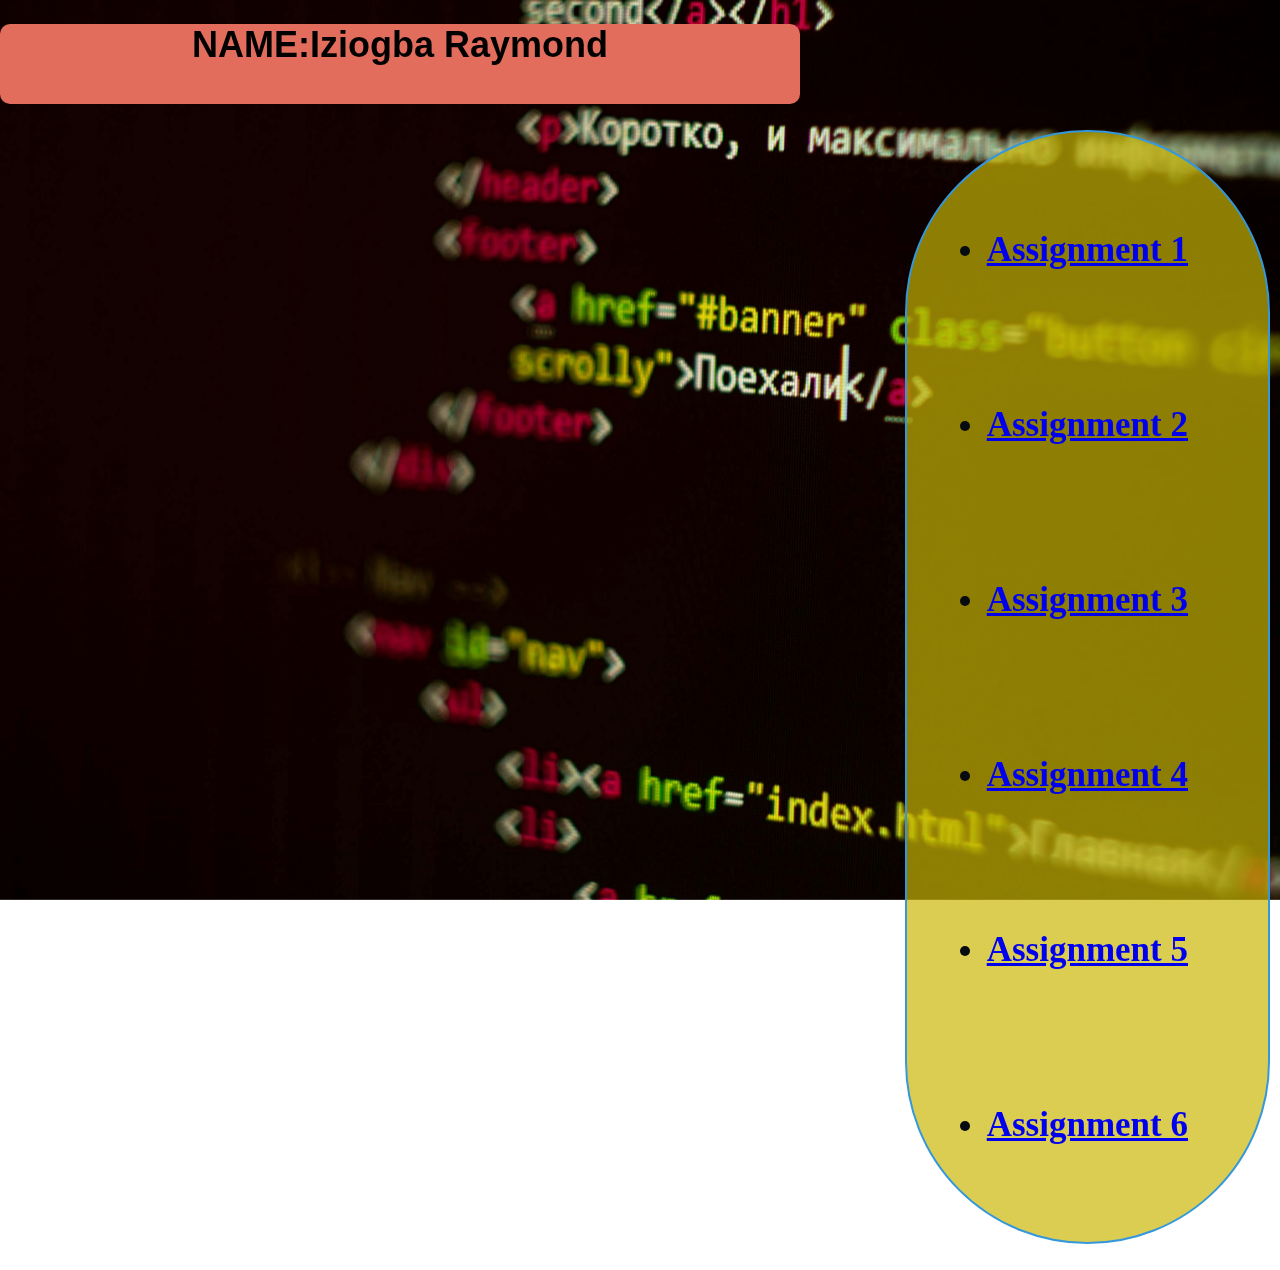
<file: index.html>
<!DOCTYPE html>
<html lang="en">
<head>
    <meta charset="UTF-8">
    <meta name="viewport" content="width=device-width, initial-scale=1.0">
    <title>Assignments main page</title>
    <link rel="stylesheet" href="index.css">
</head>
<body>
  <header>
    <h1>NAME:Iziogba Raymond</h1>
  </header>
  <div class="background-image"></div>
    <div class="box">
    <ul >
        <div class="links">
        <div class="animation"><span class="link"><li> <a href="/Assignment css/assignment 1/index.html">Assignment 1</li></span></div>
        <div class="animation"><span class="link"><li ><a href="/Assignment css/assignment 2/index.html">Assignment 2</li></span></div>
        <div class="animation"><span class="link"><li> <a href="/Assignment css/assignment 3/index.html">Assignment 3</li></span></div>
        <div class="animation"><span class="link"><li><a href="/Assignment css/assignment 4/index.html"> Assignment 4</li></span></div>
        <div class="animation"><span class="link"><li><a href="/Assignment css/assignment 5/index.html">Assignment 5</li></span></div>
        <div class="animation"><span class="link"><li><a href="/Assignment css/assignment 6/index.html">Assignment 6</li></span></div>
         </div>   
    </ul>
</div>
</body>
</html>
</file>
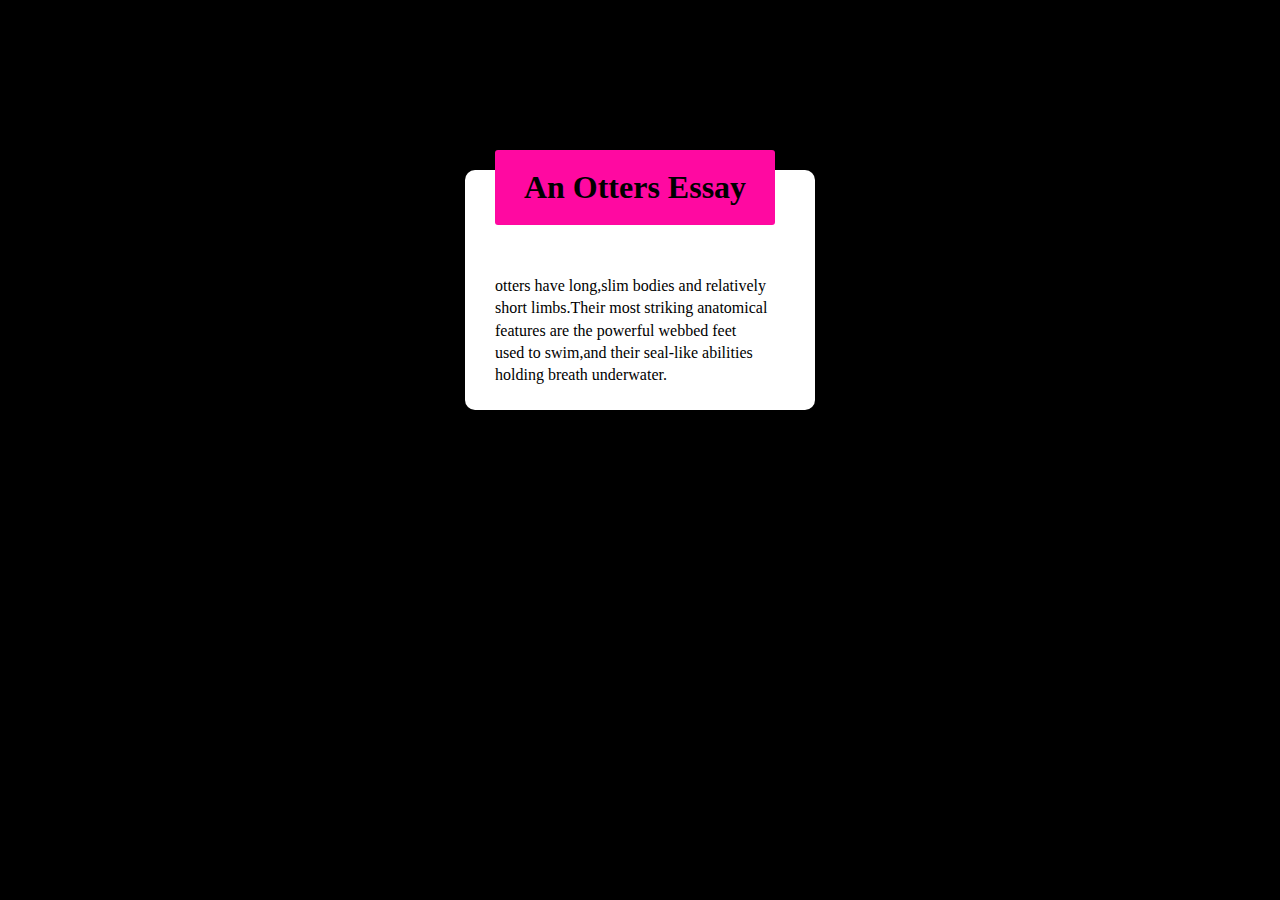
<file: Assignment css/assignment 1/index.html>
<!DOCTYPE html>
<html lang="en">
<head>
    <meta charset="UTF-8">
    <meta name="viewport" content="width=device-width, initial-scale=1.0">
    <title>Document</title>
    <link href="index.css"rel="stylesheet"></a>
</head>
<body> 
        <div class="container">
         <div class="header">
              An Otters Essay
        </div>
          <div class="content">
            otters have long,slim bodies and relatively
        short limbs.Their most striking anatomical
        features are  the powerful webbed feet<br>
        used to swim,and their seal-like abilities
        holding breath underwater.
      </div>
  </div>
</body>
</html>
</file>
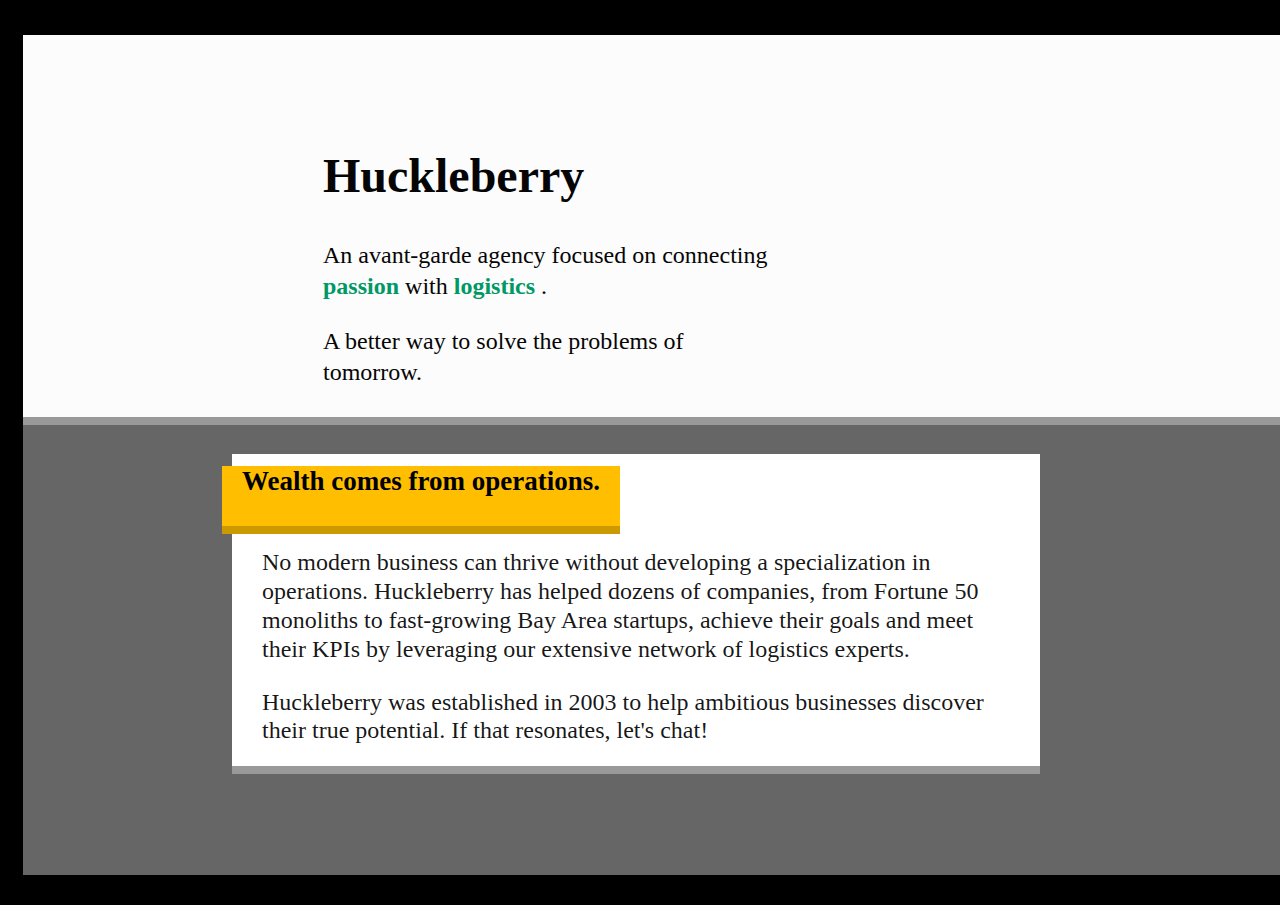
<file: Assignment css/assignment 2/index.html>
<!DOCTYPE html>
<html lang="en">
<head>
    <meta charset="UTF-8">
    <meta name="viewport" content="width=device-width, initial-scale=1.0">
    <title>Document</title>
    <link rel="stylesheet" href="index.css">
</head>
<body>
    <section class="container">
    <section class="header">
        <div class="box">
        <h1>Huckleberry</h1>
        <div class="content">
        <p>An avant-garde agency focused on connecting <br><span class="green-text">passion</span> with <span  class="green-text">logistics</span> .</p>
        <P>A better way to solve the problems of <br>tomorrow.</P>
    </div>
    </div>
    </section>
       <section class="main">
        <div class="card">
            <div class="banner">
            <h2>Wealth comes from operations.</h2>
            </div>
    <div class="main-content">
            <p>No modern business can thrive without developing a specialization in operations. 
                Huckleberry has helped dozens of companies, from Fortune 50 monoliths to fast-growing Bay Area startups, 
                achieve their goals and meet their KPIs by leveraging our extensive network of logistics experts.</p>
            <p>Huckleberry was established in 2003 to help ambitious businesses discover their true potential. 
                If that resonates, let's chat!</p>
            </div>
        </div>
    </section>
</section>
</body>
</html>
</file>
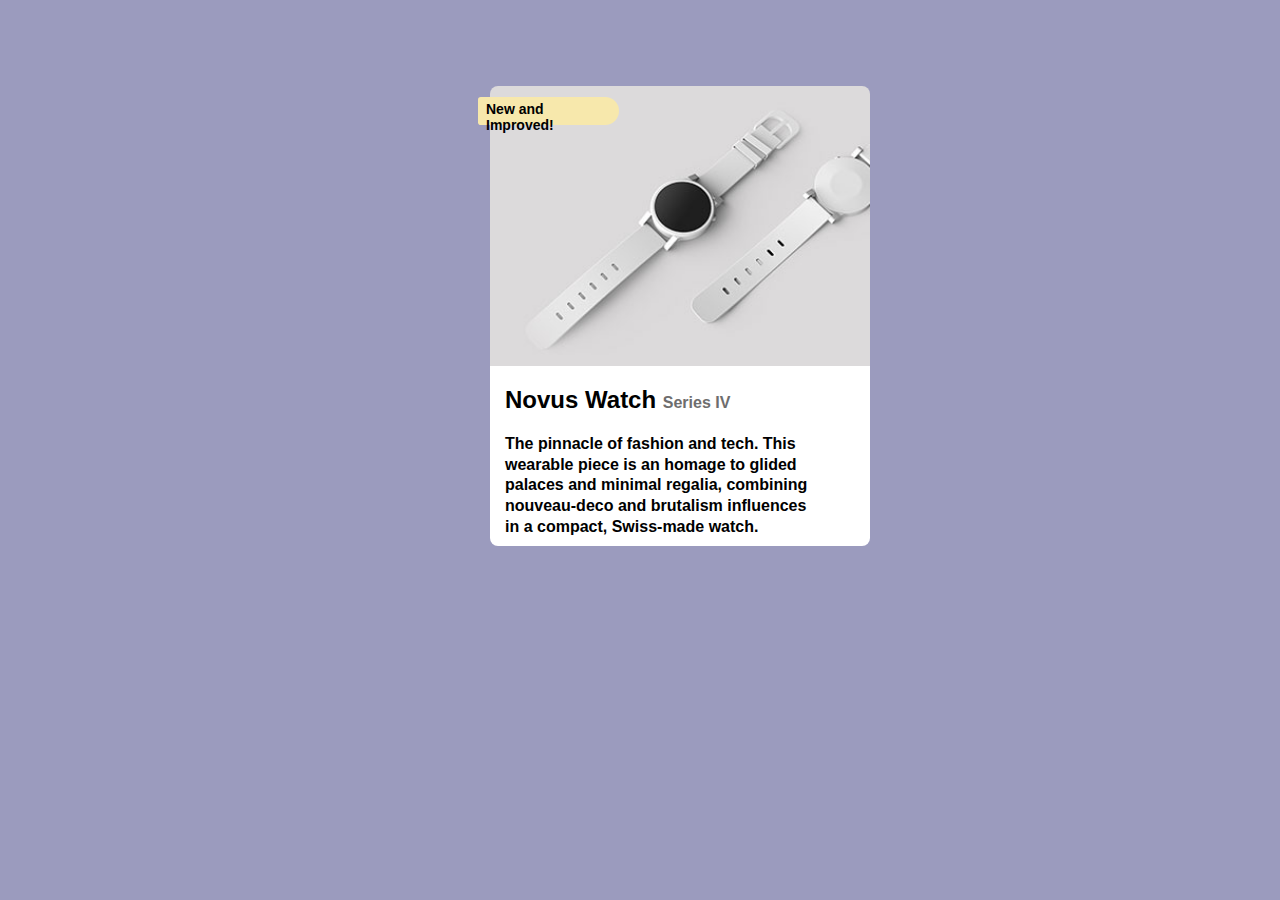
<file: Assignment css/assignment 3/index.html>
<!DOCTYPE html>
<html lang="en">
<head>
    <meta charset="UTF-8">
    <meta name="viewport" content="width=device-width, initial-scale=1.0">
    <title>Document</title>
    <link rel="stylesheet" href="index.css">
</head>
<body>
    <div class="container">
        <div class="box"> 
            <div class="banner">New and Improved!</div><img src="/Assignment css/assets/watch pix..jpg"alt="two plain watches in an ash background">
    </div>
    <div class="content">
    <h2>Novus Watch <span>Series IV</span></h2> 
    <p>The pinnacle of fashion and tech. 
        This wearable piece is an homage to glided palaces and minimal regalia,
         combining  nouveau-deco and brutalism influences in a compact, Swiss-made watch. </p>
    </div>
    </div>
</body>
</html>
</file>
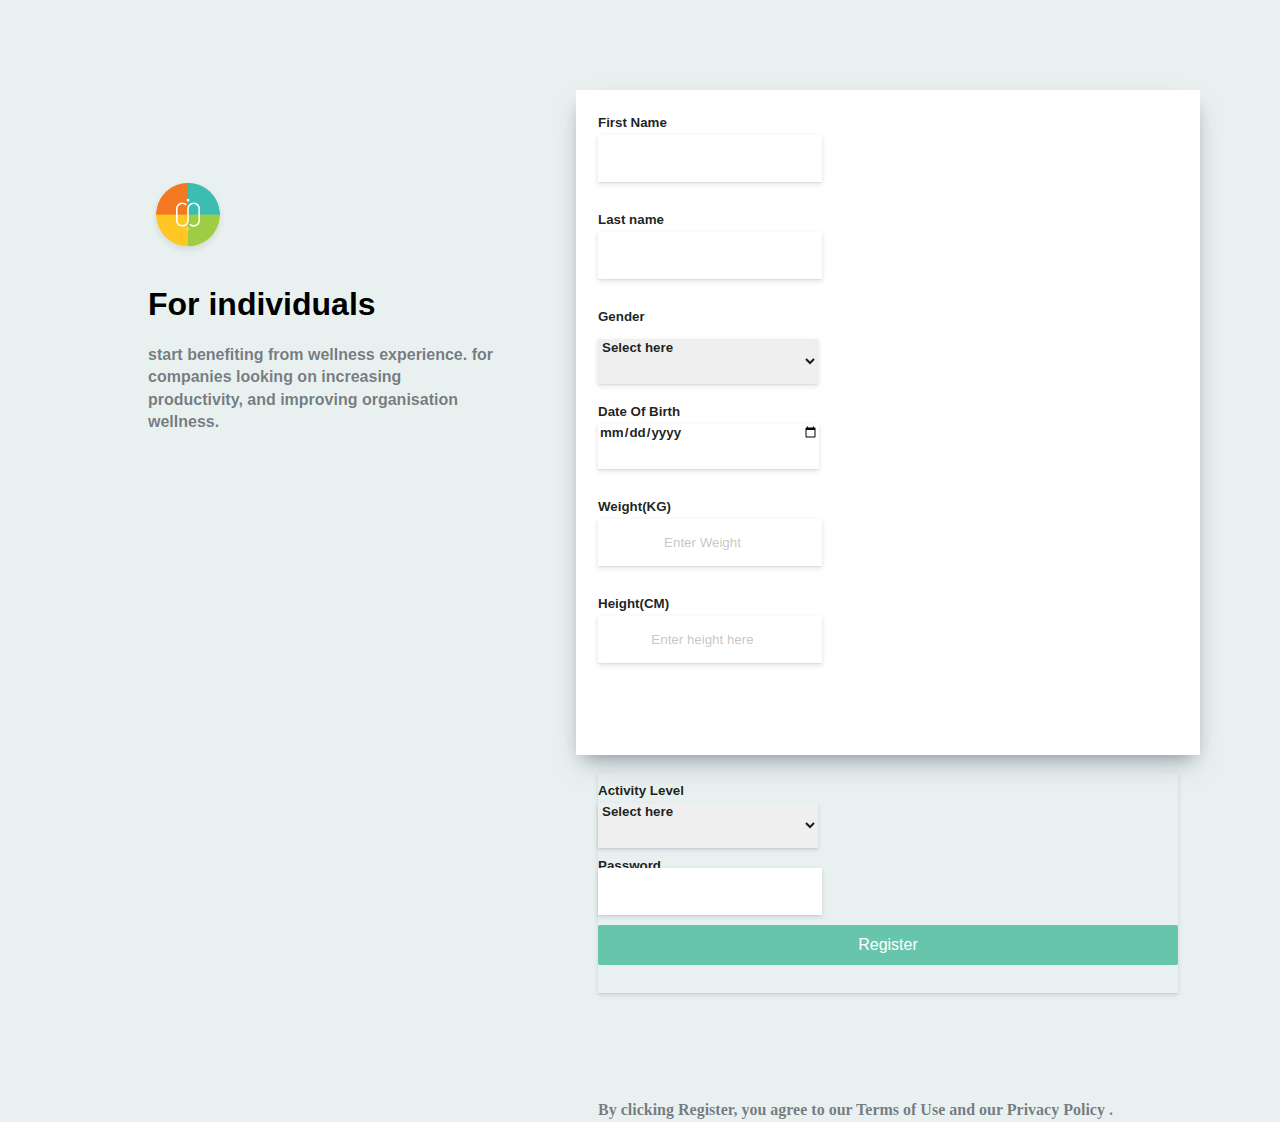
<file: Assignment css/assignment 4/index.html>
<!DOCTYPE html>
<html lang="en">
<head>
    <meta charset="UTF-8">
    <meta name="viewport" content="width=device-width, initial-scale=1.0">
    <title>Assignment 4</title>
    <link rel="stylesheet" href="index.css">
</head>
<body>
    <div class="container">
    <div class=" logo-section">
        <img src="/Assignment css/assignment 4/assets/Logo.png" alt="circle with coloured wheels">
        <h1>
            For individuals
        </h1>
        <p>start benefiting from wellness experience.
            for companies looking on increasing productivity, and improving organisation wellness.
        </p>
    </div>
        <fieldset>
            <form >
                <div class="sec-1">
                <label>First Name</label>
                <input type="text" required>
                
                <label>Last  name</label>
                <input type="text" required>

                <label>Gender</label>
                <select class="input" type="gender" placeholder="select here">
                <option value=""disabled selected>Select here</option>
                <option value="male"> Male</option>
                <option value="Female">Female</option>
                </select>

                <label>Date Of Birth</label>
                <input type="date" placeholder="select here" required>

                <label>Weight(KG)</label>
                <input type="number" placeholder="Enter Weight">

                <label>Height(CM)</label>
                <input type="number" placeholder="Enter height here"required>
            </div>

            <div class="sec-2">
                <label>Activity Level</label>
                <select class="input" input type="text" placeholder="Select here"required>
                <option value="" disabled selected>Select here</option>
                <option value="Lightly Active">Lightly Active</option>
                <option value="Moderately Active">Moderately Active</option>
                <option value="Very Active">Very Active</option>
                 <option value="Extra Active">Extra Active</option>
                </select>

                 <label>Password</label>
                 <input type="password"required >

                 <button type="submit" >Register</button>
                </div>

                 <p class="footer-note"> By clicking Register, you agree to our<span> Terms of Use </span>and our <span>Privacy Policy .</span></p>
            </form>
        </fieldset>
</body>
</html>
</file>
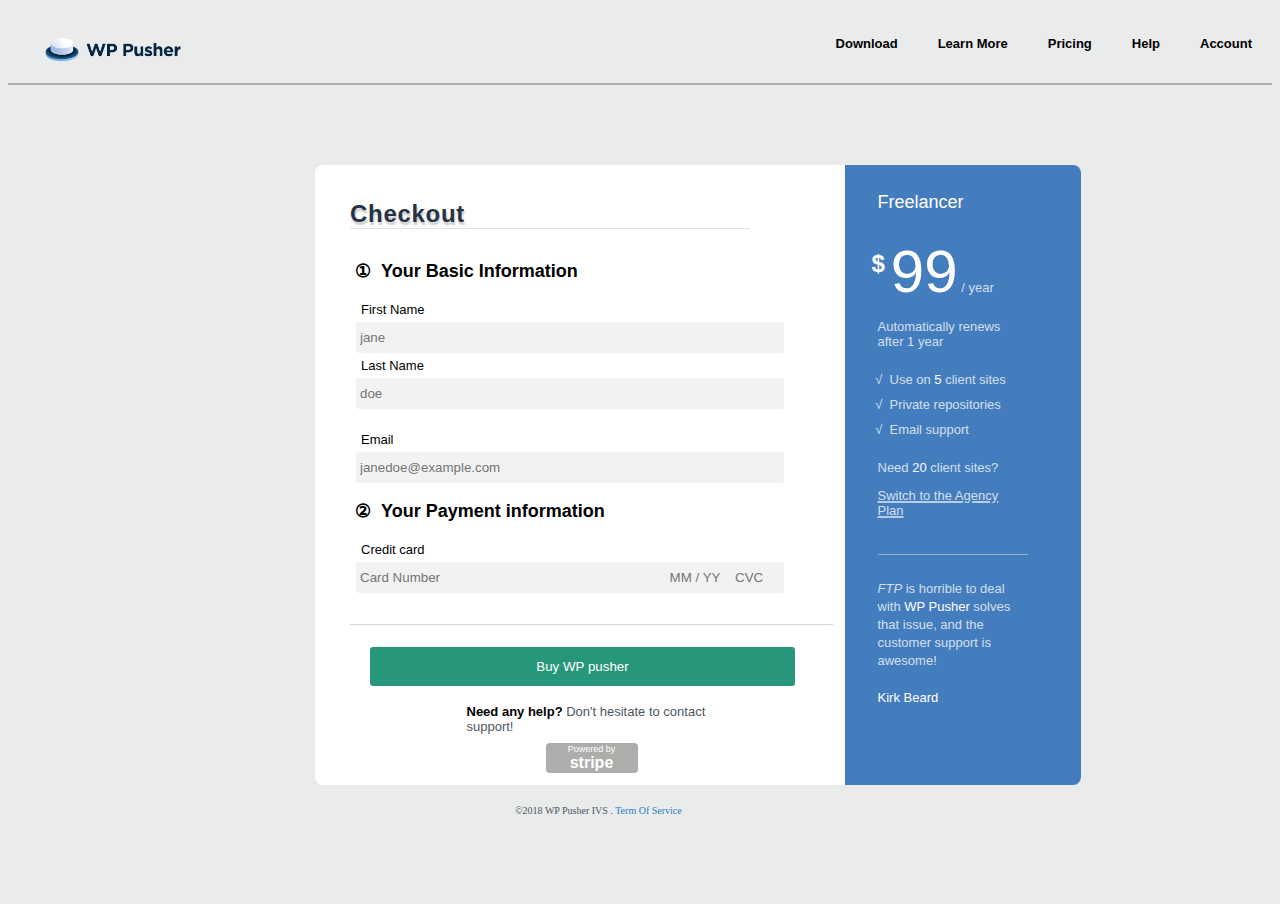
<file: Assignment css/assignment 5/index.html>
<!DOCTYPE html>
<html lang="en">
<head>
    <meta charset="UTF-8">
    <meta name="viewport" content="width=device-width, initial-scale=1.0">
    <title>Assignment 5</title>
    <link rel="stylesheet" href="index.css">
</head>
<body>
    <header>
    <h3><img src="/Assignment css/assignment 5/assets/wp-pusher img.png" alt="hat-like image"></h3>
    <div class="top-section">
      <span class="clicks">Download</span>
      <span class="clicks">Learn More</span>
      <span class="clicks">Pricing</span>
      <span class="clicks">Help</span>
      <span class="clicks">Account</span>
    </div>
    </header>
    <box>
        <form>
             <h2>Checkout</h2>
             <div class="texts">
        <ul class="Numbering-list">
            <section class="basic-section">
            <div class="grid-item">
            <Li  class="info">Your Basic Information</Li>
            <label>First Name</label>
            <input type="text" placeholder="jane" required>  </div>    <div class="grid-item"><label>Last Name</label>  <input type="text" placeholder="doe" required></div><br>

            <div class="grid-item">
            <label>Email</label>
            <input type="email" placeholder="janedoe@example.com" required>
        </div> 
        </section>

           <section class="payment-section">
            <div class="grid-item">
           <li class="info">Your Payment information</li>
            <label>Credit card</label>
            <input type="number" placeholder="Card Number                                                              MM / YY    CVC">        
        </div>
    </section>
        </ul>
        <section class="purchase-box">
            <div class="purchase">
        <button type="submit" >Buy WP pusher</button>
    <footer> <strong class="ft">Need any help?</strong> Don't hesitate to contact support!</footer>
    <div class="logo">Powered by   <span class="text">stripe</span></div>
    </div>
</section>
</div>
</form>
 
    <section class="sidebar">
        <div class="contents">
            <h4> Freelancer</h4>
            <p><span class="d-sign">$</span><span class="number">99</span> /  year</p>
            <p>Automatically renews after 1 year</p>
            <ul class="checkmark-list">
                <li> Use on <strong>5</strong> client sites</li>
                <li>Private repositories</li>
                <li>Email support</li>
            </ul>
            <p>Need <strong>20</strong> client sites?</p>
            <p class="link">Switch to the Agency Plan</p>
            <div class="quote-block">
            <section class="quote"><em>FTP</em>  is horrible to deal with <strong>WP Pusher</strong>
             solves that issue, and the customer support is awesome!</section><br><br>
             <br><strong>Kirk Beard</strong>
            </div>
        </div>
    </section>
</box>
<footer class="main-footer">©2018 WP Pusher IVS . <span class="TOS">Term Of Service</span></footer>
</body>   
</html>
</file>
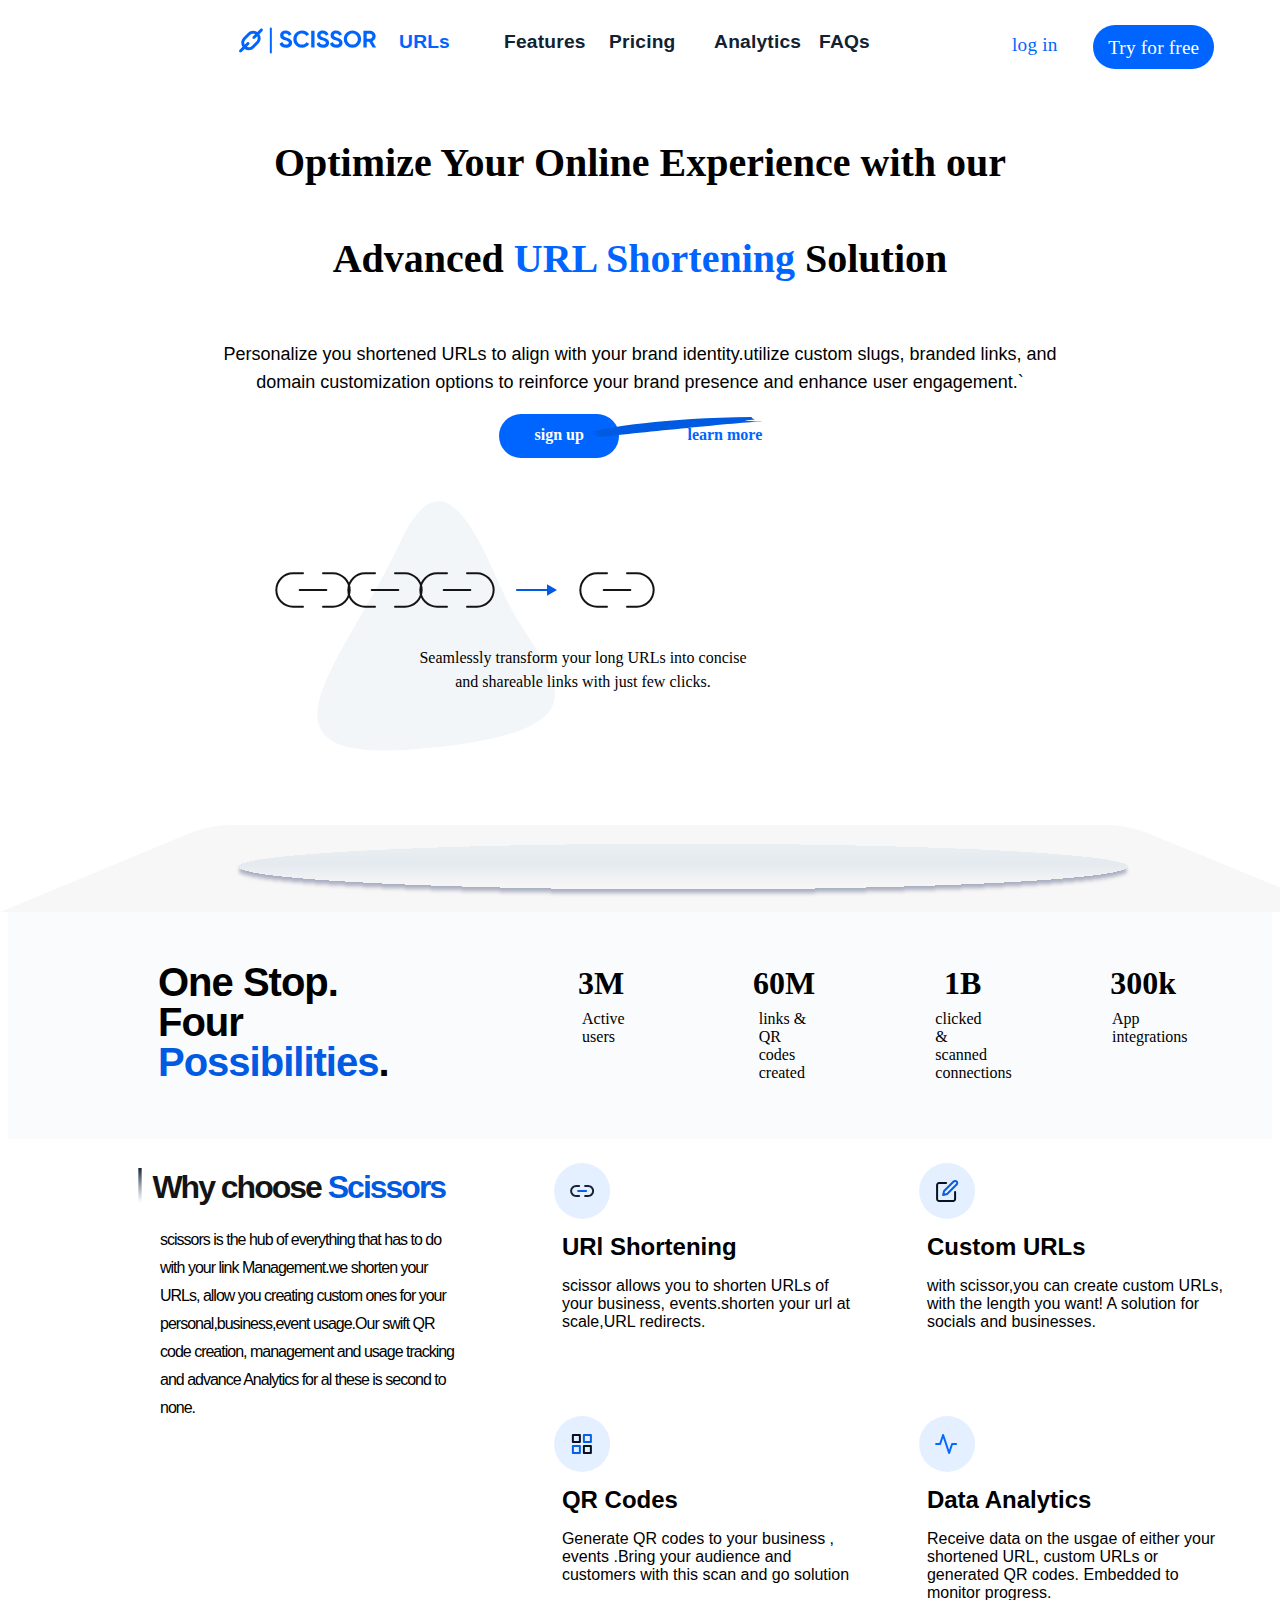
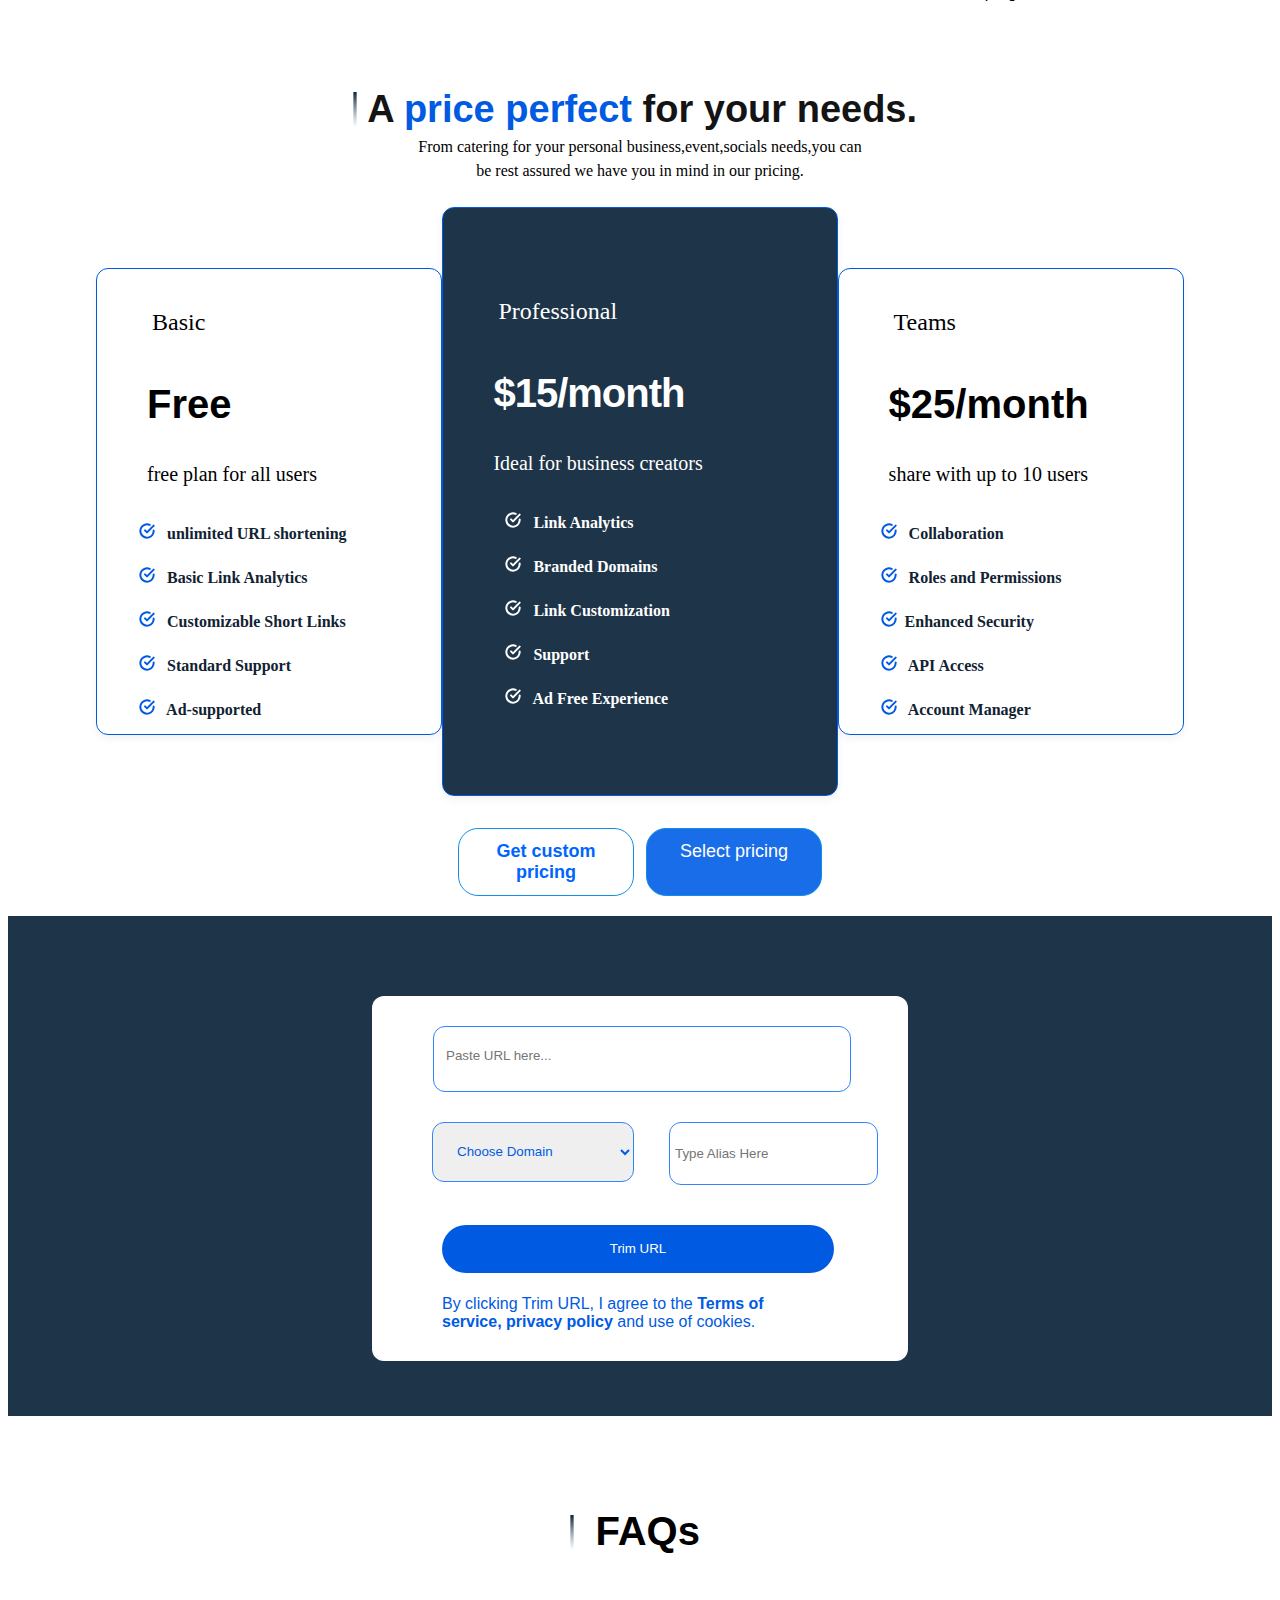
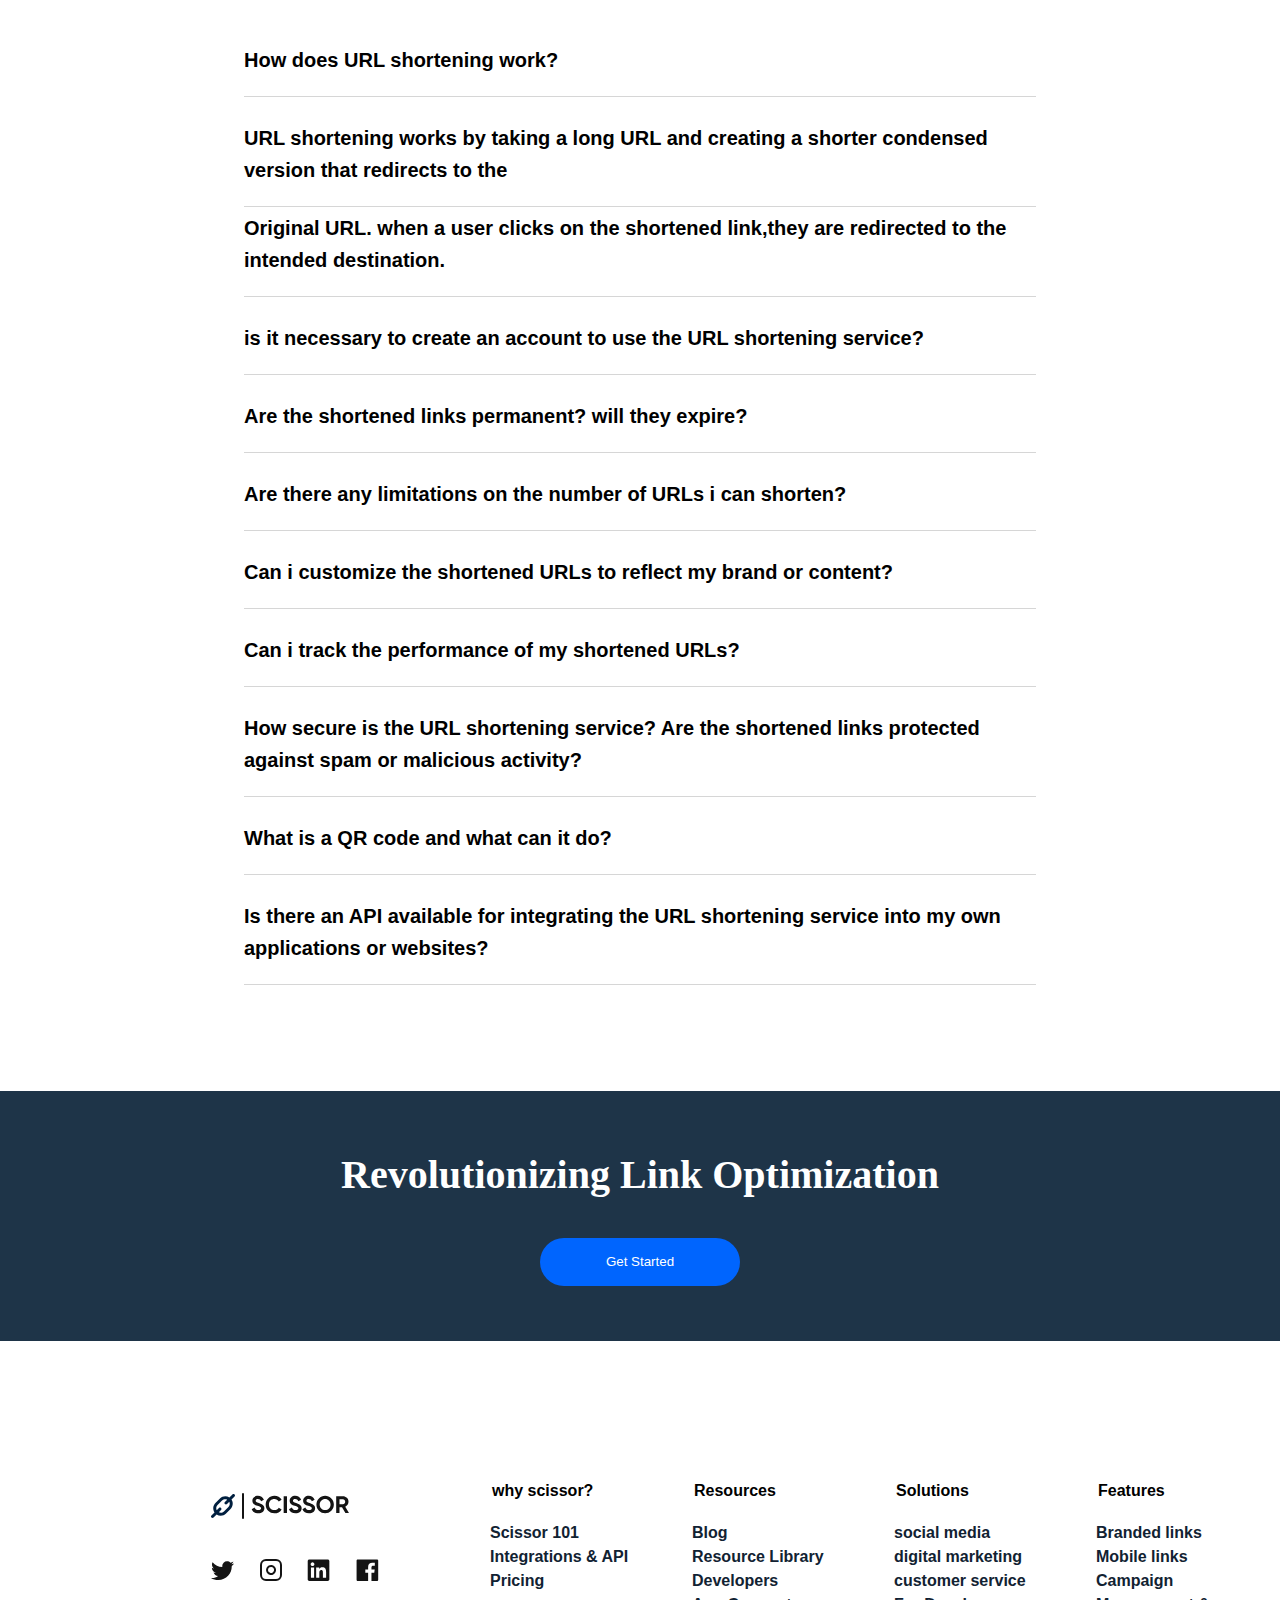
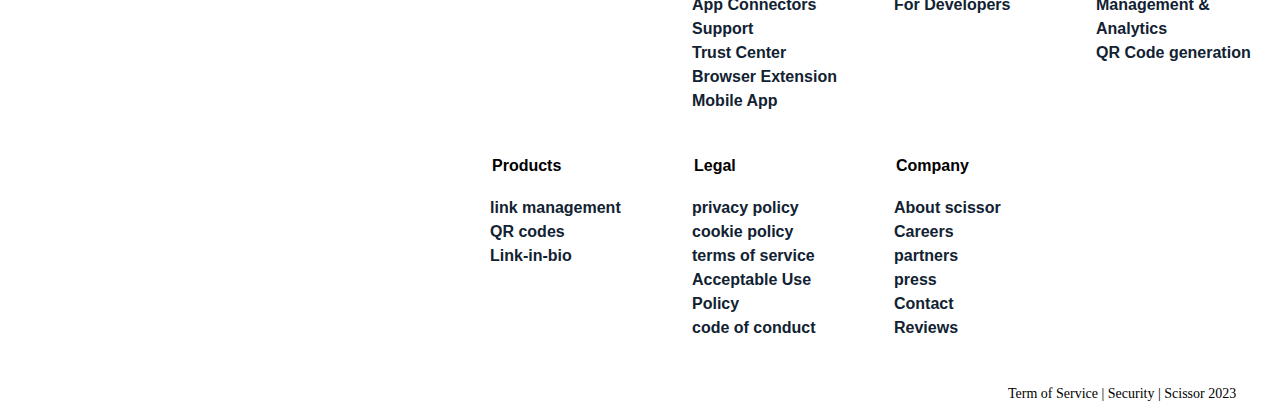
<file: Assignment css/assignment 6/index.html>
<!DOCTYPE html>
<html lang="en">
<head>
    <meta charset="UTF-8">
    <meta name="viewport" content="width=device-width, initial-scale=1.0">
    <title>Assignment 6</title>
    <link rel="stylesheet" href="index.css">
</head>
<body>
    <section class="Hero Section">
        <!--Top navigations-->
        <header class="navigations">
            <span class="scissor"><img class="scissor-logo" src="/Assignment css/assignment 6/Assets/scissors logo.svg" alt="scissors logo"></span>
            <nav class="nav">
                <ul class="nav-list">
            <li class="nav-item"><span class="url"> URLs </span></li>
            <li class="nav-item">Features </li>
            <li class="nav-item">Pricing</li>
            <li class="nav-item">Analytics</li>
            <li class="nav-item">FAQs</li>
            </ul>
            </nav>
        </div>
        <div class="button">
           <span class="log-in"> log in </span>
           <span class="trial">Try for free</span>
        </div>
        </header>
        <!--Call To Action-->
        <div class="frame">
            <div class="frame-item">
            <h2>
                Optimize Your Online Experience with our Advanced<span class="url"> URL Shortening</span> Solution
                </h2>
            <p  class="frame-caption">Personalize you  shortened URLs to align with your brand identity.utilize custom slugs,
                branded links, and domain customization options to reinforce your brand presence and enhance 
                user engagement.`
            </p>
        
            <div class="frame-buttons">
                <span class="sign-up">sign up</span>
               <span class="learn-more"> learn more</span>
            </div>
            </div>
        </div>
    <div class="group-2">
        <img class="vector" src="/Assignment css/assignment 6/Assets/vector.svg" alt="vector">
        <div class="main-frame"> 
            <div class="frame-2">
                <img class="link-to-link" src="/Assignment css/assignment 6/Assets/link-to link.svg" alt="link to link">
                <div class="caption">Seamlessly transform your long URLs into <span>concise</span> and shareable links with just few clicks.</div>
            </div>
        </div>
    </div>
        <div class="group-3">
          <img class="er"  src="/Assignment css/assignment 6/Assets/Group 3.svg" alt="elipse & rectangle">
        </div>
        <!--Recent Statistics-->
        <div class="group-4">
            <h3 class="content-1">
                One Stop.<br>Four <span>Possibilities</span>.
            </h3>
            <div class="stats">
                <table>
                <thead>
                    <tr>
                        <th scope="col">3M</th>
                        <th scope="col">60M</th>
                        <th scope="col">1B</th>
                        <th scope="col">300k</th>
                    </tr>
                </thead>
                <tbody>
                    <tr>
                        <td>Active users</td>
                        <td>links & QR codes created</td>
                        <td>clicked & scanned connections</td>
                        <td>App integrations</td>
                    </tr>
                </tbody>
              </table>
            </div>
        </div>
        <!--Benefits Of Scissors-->
        <div class="group-5">
            <div class="box-1">
                <h4 class="heading-1"><img class="line" src="/Assignment css/assignment 6/Assets/line-gradient-1.svg" alt="line">Why choose <span>Scissors</span></h4>
                <p class="content-2"> scissors is the hub of everything that has to do with your link Management.we shorten your URLs,
                    allow you creating custom ones for your personal,business,event usage.Our swift QR code creation,
                    management and usage tracking and advance Analytics for al these is second to none.
                </p>
            </div>
            <div class="box-2">
                <div class="grid-item">
                    <img src="/Assignment css/assignment 6/Assets/logo-1.svg" alt="link-icon">
                <h5 class="box-heading">URl Shortening</h5>
                <p> scissor allows you to shorten URLs of your business, events.shorten your url at scale,URL redirects.</p>
                </div>
                
                <div class="grid-item">
                    <img src="/Assignment css/assignment 6/Assets/logo-2.svg" alt="pen icon">
                <h5 class="box-heading">Custom URLs</h5>
                <p>with scissor,you can create custom URLs, with the length you want! A solution for socials and businesses.</p>
                </div>

                <div class="grid-item">
                    <img src="/Assignment css/assignment 6/Assets/logo-3.svg" alt="qr code icon">
                <h5 class="box-heading">QR Codes</h5>
                <p>Generate QR codes to your business , events .Bring your audience and customers with this scan and go solution</p>
                </div>

                <div class="grid-item">
                    <img src="/Assignment css/assignment 6/Assets/logo-4.svg" alt="chart icon">
                <h5 class="box-heading">Data Analytics</h5>
                <p> Receive data on the usgae of either your shortened URL, custom URLs or generated QR codes. Embedded to monitor progress.</p>
                </div>
            </div>
        </div>
        <div class="group-6">
           <div class="content-3">
            <h3 class="group-6-header"><img class="line" src="/Assignment css/assignment 6/Assets/line-gradient-1.svg" alt="line">A <span>price perfect</span> for your needs. </h3>
            <p> From catering for your personal business,event,socials needs,you can be rest assured we have you in mind in our pricing.</p>
           </div>
        </div>
        <!--payment plan section -->   
        <div class="group-7">
            <div class="flex-item">
                <header>
                    Basic
                </header>
                <div class="basic">
                <p><strong>Free</strong></p>
                <p class="fp">free plan for all users</p>
                <ul class="basic-list">
                    <li><span class="icon-container"><img src="/Assignment css/assignment 6/Assets/check-circle.svg" alt="check-circle"></span> unlimited URL shortening</li>
                    <li><span class="icon-container"><img src="/Assignment css/assignment 6/Assets/check-circle.svg" alt="check-circle"></span> Basic Link Analytics</li>
                    <li><span class="icon-container"><img src="/Assignment css/assignment 6/Assets/check-circle.svg" alt="check-circle"></span> Customizable Short Links</li>
                    <li><span class="icon-container"><img src="/Assignment css/assignment 6/Assets/check-circle.svg" alt="check-circle"></span> Standard Support</li>
                    <li><span class="icon-container"><img src="/Assignment css/assignment 6/Assets/check-circle.svg" alt="check-circle"></span> Ad-supported</li>
                </ul>
            </div>
            </div>
            <div class="flex-item">
                <header class="pro-1">
                    Professional
                </header>
                <div class="pro">
                <p><strong>$15/month</strong></p>
                <p class="reason">Ideal for business creators</p>
                <ul class="professional-list">
                    <li><span class="icon-container"><img  src="/Assignment css/assignment 6/Assets/check-circle-1.svg" alt="check-circle"></span> Link Analytics</li>
                    <li><span class="icon-container"><img src="/Assignment css/assignment 6/Assets/check-circle-1.svg" alt="check-circle"></span> Branded Domains</li>
                    <li><span class="icon-container"><img src="/Assignment css/assignment 6/Assets/check-circle-1.svg" alt="check-circle"></span> Link Customization</li>
                    <li><span class="icon-container"><img src="/Assignment css/assignment 6/Assets/check-circle-1.svg" alt="check-circle"></span> Support</li>
                    <li><span class="icon-container"><img src="/Assignment css/assignment 6/Assets/check-circle-1.svg" alt="check-circle"></span> Ad Free Experience</li>
                </ul>
                </div>
            </div>
            <div class="flex-item">
                <header>
                    Teams
                </header>
                <div class="teams">
                <p><strong>$25/month</strong></p>
                <p  class="reason">share with up to 10 users </p>
                <ul class="team-list">
                    <li><span class="icon-container"><img src="/Assignment css/assignment 6/Assets/check-circle.svg" alt="check-circle"></span> Collaboration</li>
                    <li><span class="icon-container"><img src="/Assignment css/assignment 6/Assets/check-circle.svg" alt="check-circle"></span> Roles and Permissions</li>
                    <li><span class="icon-container"><img src="/Assignment css/assignment 6/Assets/check-circle.svg" alt="check-circle">Enhanced Security</li>
                    <li><span class="icon-container"><img src="/Assignment css/assignment 6/Assets/check-circle.svg" alt="check-circle"></span> API Access</li>
                    <li><span class="icon-container"><img src="/Assignment css/assignment 6/Assets/check-circle.svg" alt="check-circle"></span> Account Manager</li>
                </ul>
                </div>
            </div>
        </div>
        <div class="group-8">
            <div class="c-p">Get custom pricing</div>
            <div class="s-p">Select pricing</div>
        </div>
    </section>
    <section class="desktop-11">
        <form>
            <div class="url">
                <input class="url-2" type="text" placeholder="Paste URL here..."required>
            </div>
            <div class="column">
           <div class="domain">
             <select id="domain" name="domain" required >    
                <option class="domain-2" value=""disabled selected>Choose Domain</option>
            </select>
            </div> 
            <div class="alias">
                <input class="alias-2" type="text" placeholder="Type Alias Here" required>
            </div>
        </div>
            <div class="button-1">
                <button class="trim-url" type="submit">Trim URL </button>
            <p> By clicking Trim URL, I agree to the <span class="TOS">Terms of service, privacy policy</span> and use of cookies.</p>
            </div>
        </form>  
    </section>
    <section class="FAQs">
        <h6 class="heading"> 
           <img class="line" src="/Assignment css/assignment 6/Assets/line-gradient-1.svg" alt="line"> FAQs
        </h6>
        <div class="questions">
        <div class="item">
            <p>How does URL shortening work?</p>
        </div>

        <div class="item">
            <p> URL shortening works by taking a long URL and creating a shorter condensed version that redirects to the
         </div>

         <div class="item">
                Original URL. when a user clicks on the shortened link,they are redirected to the intended destination.
            </p>
        </div>

        <div class="item">
            <p>is it necessary to create an account to use the URL shortening service?</p>
        </div>

        <div class="item">
            <p>Are the shortened links permanent? will they expire?</p>
            </div>

            <div class="item">
            <p> Are there any limitations on the number of URLs i can shorten?</p>
            </div>

            <div class="item">
            <p>Can i customize the shortened URLs to reflect my brand or content?</p>
            </div>

            <div class="item">
            <p>Can i track the performance of my shortened URLs?</p>
            </div>

            <div class="item">
            <p>How secure is the URL shortening service? Are the shortened links protected against spam or malicious activity? </p>
            </div>

            <div class="item">
            <p>What is a QR code and what can it do?</p>
            </div>

            <div class="item">
            <p>Is there an API available for integrating the URL shortening service into my own applications or websites?</p>
            </div>
        </div>
    </section>
    <section class="RLP">
        <div class="group-9">
            <h3>Revolutionizing Link Optimization</h3>
            <button class="start-button">Get Started</button>
        </div>
    </section>
    <section class="footer">
        <div class="group-10">
            <span class="logo"><img class="socials" src="/Assignment css/assignment 6/Assets/footer-logo.svg" alt="socials"></span>
        </div>
        <div class="group-11">
            <div class="navs">
                <h4>why scissor?</h4>
                <ul>
                    <li>Scissor 101</li>
                    <li>Integrations & API</li>
                    <li>Pricing</li>
                </ul>
            </div>
            <div class="navs">
                <h4>Resources</h4>
                <ul>
                    <li>Blog</li>
                    <li>Resource Library</li>
                    <li>Developers</li>
                    <li>App Connectors</li>
                    <li>Support</li>
                    <li>Trust Center</li>
                    <li>Browser Extension</li>
                    <li>Mobile App</li>
                </ul>
            </div>
            <div class="navs">
                <h4>Solutions</h4>
                <ul>
                    <li>social media</li>
                    <li> digital marketing</li>
                    <li> customer service </li>
                    <li> For Developers</li>
                </ul>
            </div>
            <div class="navs">
                <h4>Features</h4>
                <ul>
                    <li>Branded links</li>
                    <li>Mobile links</li>
                    <li>Campaign</li>
                    <li>Management &</li>
                    <li>Analytics</li>
                    <li>QR Code generation</li>
                </ul>
            </div>
            <div class="navs">
                <h4>Products</h4>
                <ul>
                <li>link management</li>
                <li>QR codes</li>
                <li>Link-in-bio</li>
              </ul>
            </div>
            <div class="navs">
                <h4>Legal</h4>
                <ul>
                    <li>privacy policy</li>
                    <li>cookie policy</li>
                    <li>terms of service</li>
                    <li>Acceptable Use Policy</li>
                    <li>code of conduct</li>
                </ul>
            </div>
            <div class="navs">
                <h4>Company</h4>
                <ul>
                    <li>About scissor</li>
                    <li>Careers</li>
                    <li>partners</li>
                    <li>press</li>
                    <li>Contact</li>
                    <li>Reviews</li>
                </ul>
            </div>
        </div>
    </section>
    <footer class="last-footer">Term of Service |  Security  |  Scissor 2023</footer>
</body>
</html>
</file>
<file: index.css>
.box{
    color: rgb(50, 18, 190);
    justify-self: right;
    font-family: "bell-mt bold";
    line-height: 5;
}
header{
    font-size: large;
    font-family: "bell mt regular",sans-serif;
    background-color:#e26d5d;
    color: #000000;
    width:800px;
    text-align: center;
    border-radius: 10px;
    height: 80px;
}
.links{
    color: #060b0f; 
    text-decoration:wavy;
    font-size: 35px;
    font-weight: bold;
    padding: 30px 80px;
    background-color: #cab605b0;
    border: 2px solid #3498db;
    border-radius: 800px;
    margin: 10px;
    display: inline-block;
    transition: all 0.3s ease; /* Smooth transition */
}
.links:hover{
    background-color: #e26d5d;
    border-color: #000000;
}
body{
 margin: 0px;
 padding: 0;
} 
.background-image{
    background-image: url('/bg.image.jpg');
     background-size: cover;
  background-repeat: no-repeat;
  background-position: center;
  position: fixed;
    top: 0;
    left: 0;
    width: 100%;
    height: 100%;
    z-index: -1;
}
.animation{
    animation-name: slidein;
    animation-duration: 2.5s;
 }
 
 /**keyframe**/
 @keyframes slidein{
   from{
    margin-left: 100%;
    width: 300%;
   }
 
   to{
    margin-left: 0%;
    width: 100%;
   }
 }
</file>
<file: Assignment css/assignment 1/index.css>
body{
    background-color: #000000;
    display: flex;
    justify-self: center;
    align-content: center;
    margin-top:150px;
    color: #fff;
    height:250px;
    font-family:'Times New Roman', Times, serif
}
.container{
   position: relative;
   background-color: #fff;
   color: #000;
   width: 310px;
   padding:20px;
   margin:20px;
   height: 200px;
   border-radius: 10px;
   font-weight: 25px;
   line-height:1.4;
   box-shadow: 0 4px 10px rgba(0, 0, 0, 0.5);
}
.header{
    font-family:'Gill Sans';
    background-color:rgb(255, 9, 161); 
    font-weight:800;
    font-size:xx-large;
    text-align: center;
    position: relative;
    border-radius:3px;
    padding:15px;
    width:250px;
    bottom: 40px;
    left:10px;
}
.content{
    padding: 10px;
}
</file>
<file: Assignment css/assignment 2/index.css>
.header{
    width: 1280px;
    height: 382px;
    margin-top:-20px;
    gap: 0px;
    border-bottom: 8px solid #999999;
    background-color:rgb(252, 252, 252)
}
.box{
    color: rgb(5, 5, 5);
     position: relative;
    left:300px;
    top: 110px;
    font-family:"times new roman";
    font-weight: 800px;
    font-size: x-large;
    line-height: 1.3;
}
.card{
    background-color:white;
    position: absolute;
    left: 70px;
    width: 808px;
height: 312px;
top: 454px;
left: 232px;
gap: 0px;
border: 0px 0px 8px 0px;
opacity: 0px;
border-bottom: 8px solid #999999;
}
.banner{
    margin:-10px;
    border-color:#CC9900;
    width: 398px;
    text-align: center;
    background-color: #FFBF00;
    height:60px;
    font-family:"gill-sans";
    font-size:large;
    font-weight:400px;
    border-bottom: 8px solid #CC9900;
}
.main{
    width: 1280px;
height: 450px;
top: 382px;
gap: 0px;
opacity: 0px;
background-color: #666666;
}
.main-content{
    color: rgba(0, 0, 0, 0.904);
    font-family:"lato";
    width: 750px;
    font-size:x-large;
    line-height: 1.2;
    position: relative;
    left: 30px;
}
.container{
    border: 30px solid black;
    background-color: black;
    margin: -15px;
}
.green-text{
    color:#009966;
    font-weight: 800;
}
/* For mobile phones: */
@media (max-width: 600px) {
    .container {
        padding: 10px;
    }

    .item {
        width: 100%;
        margin-bottom: 20px;
    }
}

/* For tablets: */
@media (min-width: 601px) and (max-width: 768px) {
    .item {
        width: 48%;
        margin: 1%;
    }
}

/* For desktops: */
@media (min-width: 769px) {
    .item {
        width: 22%;
        margin: 1%;
    }
}
</file>
<file: Assignment css/assignment 3/index.css>
.container{
    height: 250px;
    width: 300px;
     justify-self: center;
     padding: 16px;
     text-align: left;
}
.banner{
    font-family:"baskerville old face regular",sans-serif;
    position: absolute;
    color: black;
    top: 11px;
    left: -12px;
    padding: 4px 8px;
    background-color: #f7e8ac; 
    font-weight:bolder;
    width: 125px;
    height: 20px;
    border-radius: 4px;
    border-top-right-radius: 20px;
    border-bottom-right-radius: 20px;
    font-size: 14px;
}
.box{
    position: relative;
    width: 280px;
    height: 260px;
    border: 30;
}
body{
    background-color: rgb(155, 155, 190);  
    justify-self: center;
    margin-top: 70px;
}
img{
    width: 380px;
    height: 280px;
    border-top-left-radius: 8px;
    border-top-right-radius: 8px;
}
h2 span{
    font-weight: bold;
    color:#6e6d6d; 
    font-size: medium; 
}
.content{
    background-color: white;
    width: 370px;
    border: 20px;
    border-bottom-right-radius: 8px;
    border-bottom-left-radius: 8px;
    height: 190px;
    padding: 5px;
    font-family:'baskerville old face regular',sans-serif;
}
h2{
    position: relative;
    top: 15px;
    left: 10px;
}
p{
    width: 320px;
    position: relative;
    top: 15px;
    left: 10px;
    font-weight: bolder;
    font-size: medium;
    line-height: 1.3;
}
</file>
<file: Assignment css/assignment 4/index.css>
body{
    background-color:  #e9f1f0fa
}
.container{
    font-family: "bell mt regular" sans-serif;
    padding: 0px;
}
fieldset{
    border: 0;
    position: relative;
    top: -230px;
    right: 70px;
    width:580px;
    height: 650px;
    background-color: white;
    justify-self: right;
    box-shadow: rgba(50, 50, 93, 0.25) 0px 13px 27px -5px, rgba(0, 0, 0, 0.3) 0px 8px 16px -8px;
}
.sec-1{
    display: grid;
        display: grid;
        grid-template-columns: 1fr, 1fr;
        gap: 10px;
}

.sec-2{
    display: flex;
    flex-direction: column;
    position: relative;
    top: 100px;
    font-family: "bell mt regular",sans-serif;
    width: 580px;
    height: 220px;
    color: rgba(2, 5, 4, 0.897);
    font-weight: bold;
    box-shadow: rgba(50, 50, 105, 0.15) 0px 2px 5px 0px, rgba(0, 0, 0, 0.05) 0px 1px 1px 0px;
}
label,input{
    font-family: "bell mt regular",sans-serif;
    display: flex;
    flex-direction: column;
    width: 190px;
    height: 30px;
    color: rgba(2, 5, 4, 0.897);
    font-weight: bold;
}
input{
    position:relative;
    top: -10px;
    height: 45px; 
    width: 220px;
    border: 1px;
    box-shadow:   rgba(50, 50, 105, 0.15) 0px 2px 5px 0px, rgba(0, 0, 0, 0.05) 0px 1px 1px 0px;
}
label{
    display: grid;
    grid-template-rows: repeat(1fr,1fr);
    grid-template-columns: repeat(1fr,1fr);
    position: relative;
    top: 10px;
    font-size: smaller;
}
.input:hover,input:hover{
    background-color:rgb(255, 255, 255);
    border:2px solid  rgb(134, 235, 221);
    border-radius: 4px;
    box-shadow: rgba(50, 50, 105, 0.15) 0px 2px 5px 0px, rgba(0, 0, 0, 0.05) 0px 1px 1px 0px;
}
input::placeholder{
    text-align: center;
    font-family: "baskerville old face regular",sans-serif;
    font-weight: lighter;
    color: rgba(94, 90, 90, 0.363)
}
h1{
    color: black;
    font-weight:800px;
}
.logo-section{
    font-family: "baskerville old face regular",sans-serif;
    width: 350px;
    padding: 20px;
    padding-right: -100px;
    padding-left: 50px;
    position: relative;
    top: 150px;
    left: 90px;
}
img{
    width: 80px;
    position: relative; 
}
.footer-note{
    position:relative;
    top: 190px;
}
p{
    color: #04081385;
    font-weight: bold;
    line-height: 1.4 ;
}
form{
    top: 20px;
    padding: 10px;
    justify-self: center;
}
.input{
    font-family: "bell mt regular",sans-serif;
    display: flex;
    border:none;
    flex-direction: column;
    width: 220px;
    height: 45px;
    color: rgba(2, 5, 4, 0.897);
    font-weight: bold;
    box-shadow: rgba(50, 50, 105, 0.15) 0px 2px 5px 0px, rgba(0, 0, 0, 0.05) 0px 1px 1px 0px;
}
option{
     color: black;
     font-family: "baskerville old face regular",sans-serif;
     background-color:  rgb(219, 231, 230);
     font-weight: bold;
     font-size:medium;
}
button{
    font-family: "bell mt regular",sans-serif;
    font-size: medium;
    height: 40px;
    border: 0;
    border-radius: 2px;
    color: white;
    background-color: rgb(102, 197, 170);
}
</file>
<file: Assignment css/assignment 5/index.css>
body{
    background-color: rgba(224, 226, 226, 0.685);
}
img{
    width: 140px;
    position: relative;
    top: 12px;
}
.top-section{
    display: flex;
    flex-shrink: 1;
    justify-content: flex-end;
    gap: 20px;
    height: 2px;
    width: 1200;
    border-bottom:2px solid rgba(0, 0, 0, 0.26) ;
    color: black;
    font-family: "bell mt regular",sans-serif;
}
h3{
    font-family: "bell mt regular",sans-serif;
    font-size: x-large;
    position: relative;
    left: 35px;
}
.clicks{
    margin-left: 20px;
    font-family: inherit;
    font-size: small;
    font-weight: bold;
    position: relative;
    bottom: 45px;
    right: 20px;
}
.clicks:hover{
    color: rgb(0, 0, 0);
    border: 2px solid rgb(19, 18, 18);
    border-radius: 2px;
    font-size: small;
}
box{
    display: flex;
    justify-self: center;
    padding:0px;
    margin: 80px;
    width: 650px;
    height: 620px;
    font-family: "garamond",sans-serif;
}
form{
    border-top-left-radius: 8px;
    border-bottom-left-radius: 8px;
    padding: 60px;
    width: 63%;
    background-color: rgb(255, 255, 255);
}
h4{
    font-size: large;
    color: white;
    font-weight: lighter;
}
h2{
    color: rgb(39, 51, 68);
    font-family: "bell mt regular",sans-serif;
    text-shadow:1px 3px 2px rgba(36, 35, 35, 0.247) ;
    margin:-25px;
    letter-spacing: 0.7px;
    font-weight:light;
    border-bottom: 1px solid rgba(80, 79, 79, 0.164);
    width: 400px;
}
.texts{
    color:rgb(0, 0, 0);
    position: relative;
    right:20px;
    bottom: 50px;
    padding: 70px;
    margin: -75px;
    height: 300px;
}
.info{
    position: relative;
    left: 25px;
    font-size:18px;
    font-weight: bolder;
    padding-bottom: 15px;
}
.sidebar{
    font-family: "bell mt regular",sans-serif;
    width: 35%;
    padding: 40px;  
    border-top-right-radius: 8px;
    border-bottom-right-radius: 8px;
    background-color: rgb(68, 125, 190);
}
.contents{
    color: rgba(255, 255, 255, 0.774);
    padding:3px;
    width: 150px;
    margin-top: -30px;
    height: 610px;
    font-size: 15px;
    font-size: small;
    font-weight: lighter;
    position: relative;
    bottom: 10px;
    right: 10px;
}
.d-sign{
    color: rgb(255, 255, 255);
    position: relative;
    bottom: 20px;
    right: 6px;
    font-size:x-large;
    font-weight: bold;
}
.basic-section{
    padding: 10px;
    position: relative;
    bottom: 10px;
    right: 40px;
    height: 235px;
}
.payment-section{
    padding: 10px;
    position:relative;
    bottom: 25px;
    right: 40px;
}
/* Custom Numbering List*/
@counter-style custom-numbers {
    system:numeric;
    symbols: "②""①" "②""④""⑤""⑥""⑦""⑧""⑨""⑩";
    suffix:  "  ";
}
.Numbering-list{
    padding:80px ;
    margin: 6px;
    list-style: custom-numbers;
}
/*custom checklist*/
@counter-style custom-checklist{
    system:checklist;
    symbols:"√""√""√";
    suffix:"  "
}
.checkmark-list{
    position: relative;
    left: 7px;
    padding: 5px;
    line-height: 25px;
    list-style:custom-checklist;
}
strong{
    font-weight: bolder;
    color: rgb(255, 255, 255);
}
.link{
    text-decoration: 1.5px rgba(255, 255, 255, 0.616) underline;
}
.quote-block{
      border-top: 1px solid rgba(196, 193, 193, 0.719);
      position: relative;
      top: 23px;
}
.quote{
    position:relative;
    top:25px;
    line-height: 18px;
}
.number{
    font-size: 60px;
    color: white;
}
.grid-item{
    display: grid;
    position: relative;
    right: 50px;
}
input{
    background-color: rgba(226, 226, 226, 0.445);
    border: none;
    border-radius: 3px;
    height: 23px;
    padding: 4px;
    width: 420px;
}
label{
    font-size: small;
    padding: 5px;
}
.purchase-box{
    width: 483px;
    height: 146.1px;
    text-align: center;
    position: relative;
    bottom: 90px;
    border-top: 1px solid rgba(0, 0, 0, 0.164);
}
.purchase{
    position: relative;
    top: 30px;
}
footer{
    color: rgb(76, 87, 97);
    padding: 10px;
    font-size: small;
    width: 250px;
    text-align: left;
    justify-self: center;
    
}
.ft{
    color: black;
}
.logo{
    color: white;
    background-color: rgb(173, 173, 171);
    padding: 1px;
    position: relative;
    bottom: 1px;
    border-radius: 4px;
    width: 90px;
    justify-self: center;
    text-align: center;
    font-size: xx-small;
}
button{
    background-color: rgb(39, 151, 123);
    padding: 12px;
    border-radius: 3px;
    position: relative;
    right: 9px;
    bottom: 8px;
    width: 425px;
    border: none;
    color: white;
}
.text{
    font-size: medium;
    font-weight: bold;
}
.main-footer{
    font-size:x-small;
    position:relative;
    bottom: 70px;
}
.TOS{
    color: rgb(41, 126, 196);
}
</file>
<file: Assignment css/assignment 6/index.css>
body{
    font-family: "baskerville old face regular",sans-serif;
    background-color:#FFFFFF
}
.navigations{
    color: black;
    display: flex;
    font-weight: 300;
    font-size: larger;
    letter-spacing: 0.2px;
    width: 1150px;
    height: 44px;
    padding: 5px;
    position: relative;
    top:12px;
    left: 145.09px;
    gap: 70px;
}
.scissor-logo{
    width: 155px;
    height: 55px;
    padding: 8px;
    position:  relative;
    bottom: 20px;
    left: 65px;
}

.nav{
    padding: 2px;
}
.url{
    color: #0065FE;
}
.nav-list{
    position: relative;
    bottom: 16px;
    display: flex;
    list-style: none;
    gap: 35px;
}
.nav-item{
    width: 70px;
}
.button{
    width: 211px;
    height: 44px;
    display: flex;
    gap: 24px;
}
.trial{
    background-color: #0065FE;
    padding: 12px;
    width: 200px;
    text-align: center;
    color: white;
    border-radius: 190px;
}
.log-in{
    color: #0065FE;
    padding: 9px;
    width:100px;
}
.frame{
    display: flex;
    padding: 20px;
    height: 389px;
    width: 848px;
    justify-self: center;
}
.frame-item{
    width: 948;
    height: 200;
    gap: 8px;
}
h2{
font-family: "Gilroy-Bold";
font-size: 40px;
line-height: 96px;
letter-spacing: 0%;
text-align: center;
}
.url{
    color: #0065FE  ;
}
h2:first-child::after{
    content: url(Assets/Blue-mark.svg);
    position: absolute;
    bottom: 56%;
    left: 46%;
    width: 173.63px;
    height: 19.91px;
}
.frame-caption{
color: black;
font-size: 18px;
width: 781;
height: 105;
line-height: 28px;
letter-spacing: 0%;
text-align: center;
}
.frame-buttons{
    font-family: 1414;
font-family: "Gilroy-Medium";
    display: flex;
    gap: 56px;
    justify-self: center;
    height: 44px;
    width: 282px;
}
.frame-buttons{
    display: flex;
    color: #0065FE;
    font-family:"gilroy-semibold";
    font-weight: 550;
    font-size: 16px;
}
.sign-up{
    color: white;
    background-color: #0065FE;
    padding: 12px;
    border-radius: 100px;
    width: 142px;
    text-align: center;
}
.learn-more{
    padding: 12px;
    width: 120px;
}
.group-2{
    position: relative;
    bottom: 250px;   
}
.main-frame{
    display: flex;
    justify-self: center;
    background-color: #FEFEFE1A;
    width: 768px;
    height: 224;
    border-radius: 24px;
    border-width: 0.5px;
    padding-top: 40px;
    padding-right: 10px;
    padding-bottom: 40px;
    padding-left: 30px;
    gap: 16px;

}
.vector{
    width: 238.5;
    position: relative;
    height: 250px;
    height: 251.20244334849218;
    top: 260px;
    left: 309px;
    opacity: 0.4;
}
.link-to-link{
    width: 384;
}
.frame-2{
    justify-self: center;
    position: absolute;
    padding: 15px;
}
.caption{
    font-family: "Gilroy-Medium" ;
font-size: 16px;
line-height: 24px;
letter-spacing: 0%;
text-align: center;
width: 340px;
padding: 12px;
position: relative;
left: 120px;
}
.er{
    width: 1340px;
    opacity: 1px;
}
.group-4{
    display: flex;
     background-color: #F9FBFD;
     gap: 200px;
     position: relative;
     top: -4px;
     justify-self: center;
}
.content-1{
font-family: "gilroy-bold", sans-serif;
font-size: 40px;
line-height: 40px;
letter-spacing: -1px;
color: black;
position: relative;
left: 140px;
padding: 10px;
}
.content-1>span{
    color: #005AE2;
}
.stats{
    font-family: "Gilroy-medium";
    width: 709px;
    padding: 50px;
    font-size: large;
}
thead{
    font-family: "gilroy-semibold";
    font-size: xx-large; 
    text-align: left;
}
tr{
    display: flex;
    width: 600px;
    gap: 10px;
    justify-content: space-between;
    text-align: left;
}
td{
    padding: 5px;
    font-size: medium;
    text-align: left;
    width: 60px;
}
/**benefits of scissors**/
.group-5{
    display: flex;
    padding:20px ;
    gap: 24px;
}
.box-1{
    display: flex;
    flex-direction: column;
    width: 400px;
    height: 256px;
    padding-left: 120px;
}
.heading-1{
    color: #141414;
    font-family: "Gilroy-Bold",sans-serif;
    font-size: 32px;
    line-height: 3px;
    letter-spacing: -2px;
    margin: 0;
}
.line{
    height: 35px;
    position: relative;
    right: 10px;
    top: 5px;
}
h4>span{
    color: #005AE2;
}
.content-2{
    font-family: "Gilroy-Medium",;
font-size: 16px;
line-height: 28px;
letter-spacing: -1px;
padding: 12px;
width: 300px;
height: 192px;
}
.box-2{
    display: grid;   
     grid-template-columns: repeat(2,1fr);
     grid-template-rows: repeat(2, 1fr);
     grid-column-gap: 40px;
    grid-row-gap: 2px;
    height: 504px;
    width: 708px;
}
.grid-item{
    width: 300px;
    height: 100px;
}
.box-heading{
    font-size:x-large;
    margin: 0;
    padding-top: 10px;
}
.group-6{
    display: flex;
    justify-self: center;
}
.content-3{
    text-align: center;
    width: 560px;
    height: 108px;
}
.group-6-header{
    font-size: 38px;
    width: 560px;
    height: 48px;
    font-family: "Gilroy Bold",;
    color: #141414;
    margin: 0;
}
.group-6-header>span{
    color:#005AE2;
}
.content-3>p{
    font-family: "Gilroy-Medium";
font-size: 16px;
width: 450px;
height: 52px;
line-height: 24px;
letter-spacing: 0%;
text-align: center;
justify-self: center;
margin: 0;
}
/**Payment section **/
.group-7{
    display: flex;
    width: 1088px;
    padding: 12px;
    gap: 0px;
    align-items: center;
    justify-self: center;    
}
.flex-item{
    background-color: rgb(255, 255, 255);
    width: 30px;
    border-radius: 12px;
    border: 0.4px solid #005AE2;
    padding: 30px;
    box-shadow: 0px 4px 8px 0px #0000000D;
    text-align: left;
}
.flex-item:nth-child(1) {
    width: 350px;
height: 405px;
top: 304px;
left: 176px;
border-width: 0.4px;
border-radius: 12px;
text-align: left;
}
.flex-item:nth-child(3){
    width: 350px;
    height: 405px;
    top: 304px;
    left: 176px;
    border-width: 0.4px;
    border-radius: 12px;
}
.flex-item:nth-child(2){
    background: linear-gradient(180deg, #1E3448 99.99%, rgba(30, 52, 72, 0) 100%);
    width: 410px;
height: 527px;
border-radius: 12px;
}
header{
    color: black;
    font-family: "Gilroy medium";
    font-size: 24px;
    padding: 10px;
    position: relative;
    left: 15px;
}
p>strong{
    font-family: "Gilroy Bold", sans-serif;
    color: black;
    font-size: 40px;
    margin: 0px;
}
.basic{    
    display: flex;
    flex-direction: column;
    padding: 20px;
    text-align: left;
}
.fp{
    font-size: 20px;
    font-family: "Gilroy medium";
}
.basic-list{
    font-family: "Gilroy Bold";
    list-style: none;
    display:flex ;
    flex-direction: column;
    gap: 20px;
    position: relative;
    right: 40px;
}
.pro>p>strong{
    color:#FFFFFF;
    font-size: 40px;
    letter-spacing: -1px;
}
img{
    position: relative;
    right: 8px;
}
.pro-1{
    color: white;
    margin-top: 50px;
}
.pro{
    color: white;
    display: flex;
    flex-direction: column;
    padding: 20px;
    text-align: left;
}
.reason{
    font-family: "Gilroy medium";
    font-size: 20px;
}
.professional-list{
    color: white;
    list-style: none;
    display: flex;
    flex-direction: column;
    gap: 20px; 
    font-family: "Gilroy medium";
    position: relative;
    right: 20px;
}
.teams{
    color: black;
    display: flex;
    flex-direction: column;
    padding: 20px;
    text-align: left;
}
.team-list{
    font-family: "Gilroy Bold";
    list-style: none;
    display:flex ;
    flex-direction: column;
    gap: 20px;
    position: relative;
    right: 40px;
}
.group-8{
    display: flex;
top: 913px;
left: 514px;
gap: 12px;
justify-self:center;
padding: 20px;
}
.c-p,.s-p{
    background-color: rgb(26, 109, 233);
    color: white;
    font-size: large;
    padding: 12px;
    width: 150px;
    text-align: center;
    border-radius: 20px;
    border: 1px solid  rgb(16, 144, 230);
}
.c-p{
    background-color: white;
    color:#0065FE;
    font-weight: bold;
 }
 .desktop-11{
    background-color:#1e3448;
    height: 500px;

 }
 form{
    display:flex;
    flex-direction: column;
    background-color: white;
    justify-self: center;
    width:476px;
    height: 305px;
    text-align: center;
    gap: 30px;
    position: relative;
    top:80px ;
    border-radius: 12px;
    padding: 30px;
 }
 .url{
    width: 500px;
 }
 .url-2{
    width: 392px;
height: 55px;
border-radius: 12px;
gap: 10px;
border-width: 1px;
padding-right: 12px;
padding-bottom: 8px;
padding-left: 12px;
border: 1px solid #3284FF;
position: relative;
right: 10px;
 }
 .column{
    display: flex;
    gap: 5px;
 }
 .domain{
    width: 502px;
 }
 .domain-2{
    height: 20px;
    color: #005AE2;
 }
 select{
    width: 202px;
height: 60px;
border-radius: 12px;
color: #005AE2;
gap: 10px;
border-width: 1px;
padding-top: 18px;
padding-right: 20px;
padding-bottom: 18px;
padding-left: 20px;
border: 1px solid #3284FF;
 }
 .alias-2{
    width: 200px;
    height: 25px;
    border-radius: 12px;
    color: #005AE2;
    gap: 10px;
    border-width: 1px;
    padding-top: 18px;
    padding-bottom: 18px;
    padding-left: 5px;
    border: 1px solid #3284FF;
 }
.button-1{
    width: 100px;
    display: flex;
    flex-direction: column;
    gap: 6px;
    margin-top: 30px;
    justify-self: center;
    position: relative;
    left: 40px;
    bottom: 20px;
}
.trim-url{
    width: 392px;
    background-color: #005AE2;
    color: white;
height: 48px;
border-radius: 100px;
gap: 10px;
padding-top: 12px;
padding-right: 24px;
padding-bottom: 12px;
padding-left: 24px;
border: none;
}
.button-1>p{
    width:350px;
    color: #005AE2;
    text-align: left;
}
.TOS{
    font-weight: bold;
}
.heading{
    justify-self: center;
    text-align: center;
height: 12px;
gap: 16px;
font-size: 40px;
}
.FAQs{
    display: flex;
    flex-direction: column;
    width: 792px;
    height: 95px;
    top: 43px;
    left: 324px;
    gap: 10px;
    justify-self: center;
}
.questions{
    display: flex;
    flex-direction: column;
    gap: 5px;
    font-family: "Gilroy medium",;
font-size: 20px;
line-height: 32px;
letter-spacing: 0%;
font-weight: bold;
}
.item{
    border-bottom: 1px solid #D6D6D6   ;
}
.RLP{
    background: linear-gradient(180deg, #1E3448 99.99%, rgba(30, 52, 72, 0) 100%);
    display: flex;
    flex-direction: column;
    width: 1300px;
    height: 250px;
   gap: 32px;
   justify-self: center;
   position: relative;
   top: 1180px;
}
.group-9{
    padding: 20px;
    text-align: center;
}
.group-9>h3{
    color: white;
    font-size: 40px;
    font-family: "Gilroy bold";
}
.start-button{
    color: white;
    background-color:#0065FE;
    width: 200px;
height: 48px;
border-radius: 100px;
padding-top: 12px;
padding-right: 24px;
padding-bottom: 12px;
padding-left: 24px;
text-align: center;
border: none;
justify-self: center;
}
.footer{
    display: flex;
    gap: 300px;
    position: relative;
    top: 1300px;
}
.group-10{
width: 184px;
height: 96px;
position: relative;
top: 25px;
left: 203px;
}
ul{
    list-style: none;
    position: relative;
    right: 42px;
    line-height: 24px;
    font-family: "bell mt regular", sans-serif;
    font-weight: bold;
    color: #112232;
}
.group-11{
        display: grid;
        grid-template-columns: repeat(4, 1fr);
        grid-template-rows: repeat(2, 1fr);
        grid-column-gap: 2px;
        grid-row-gap: 25px;
        width:200px ;
}
h4{
    font-weight: bolder;
    font-size: 16px;
}
.navs{
    width: 200px;
    height:250px;
    text-align: left;
}
.last-footer{
    display: flex;
    gap: 8px;
    font-family: "Gilroy-Medium";
    position: relative;
    top: 1300px;
    left: 1000px;
    width: 296px;
    height: 20px;
    font-size: 14px;
}
</file>
